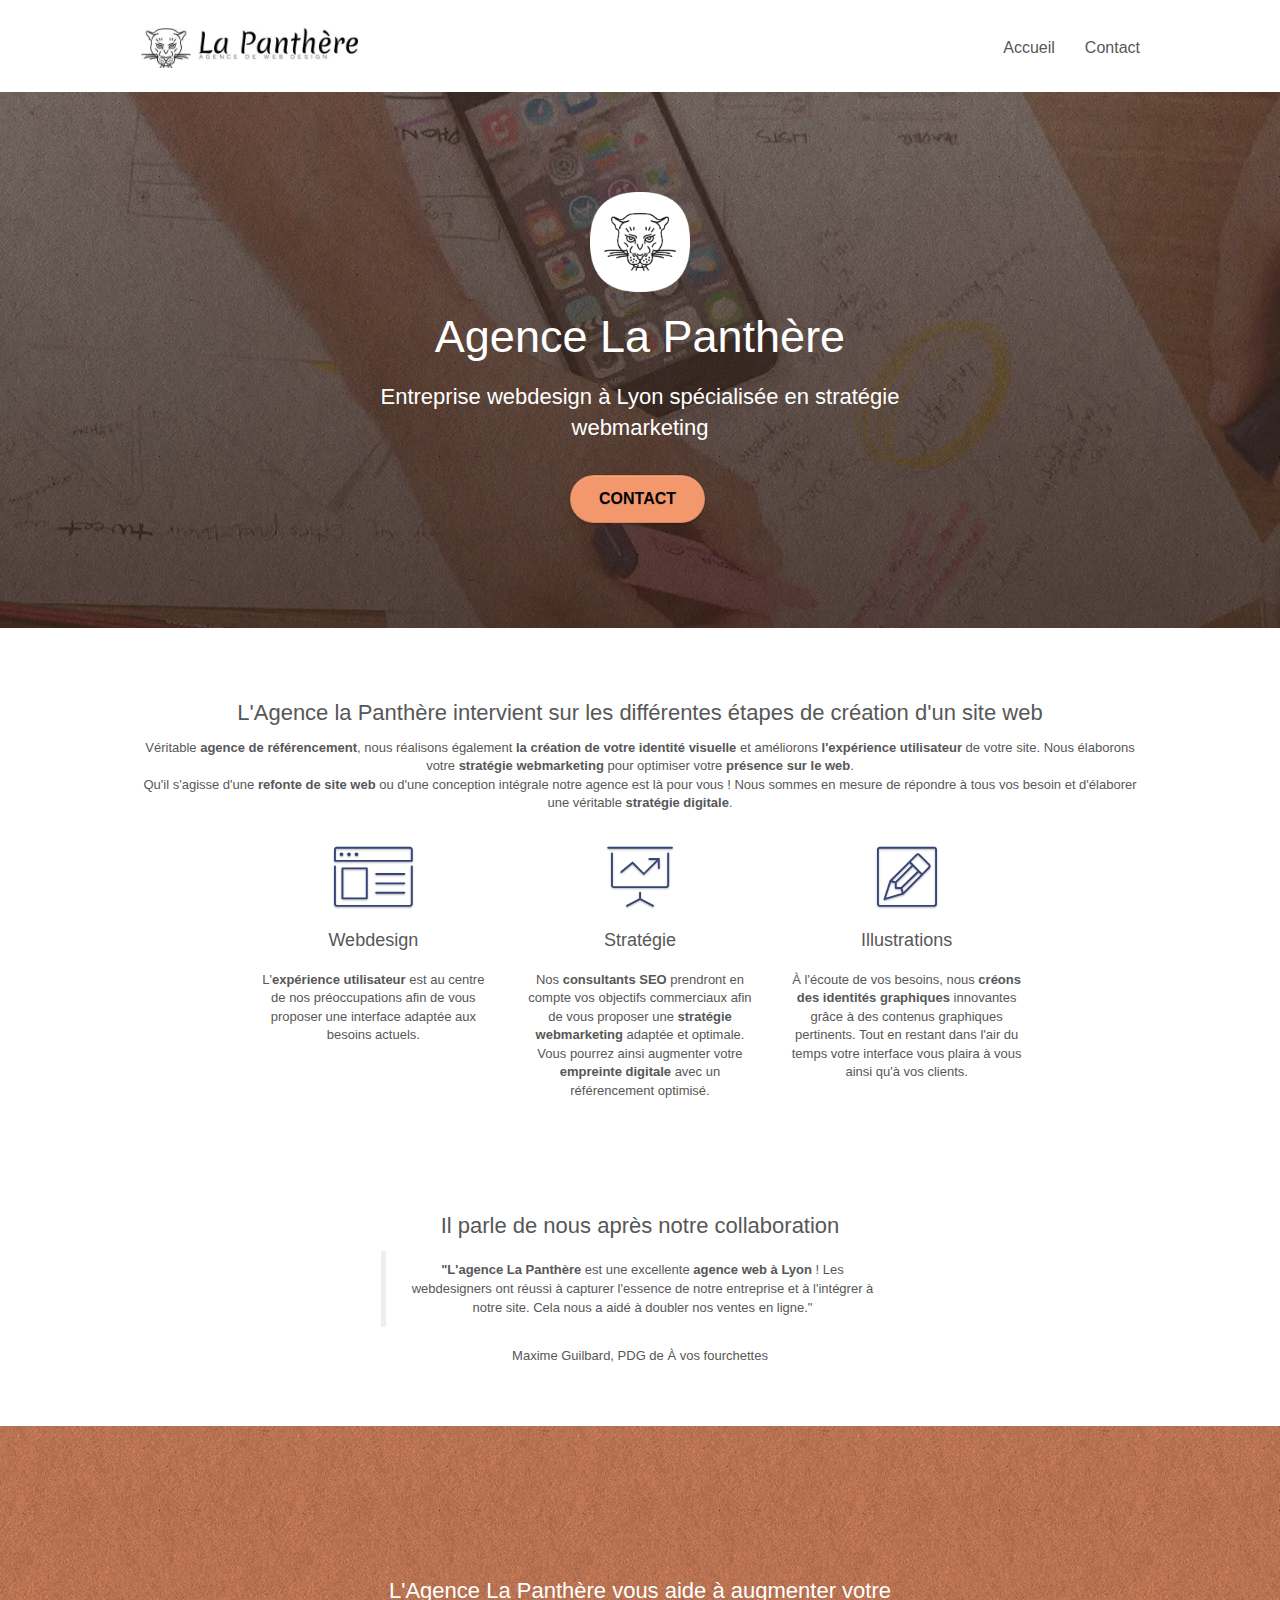
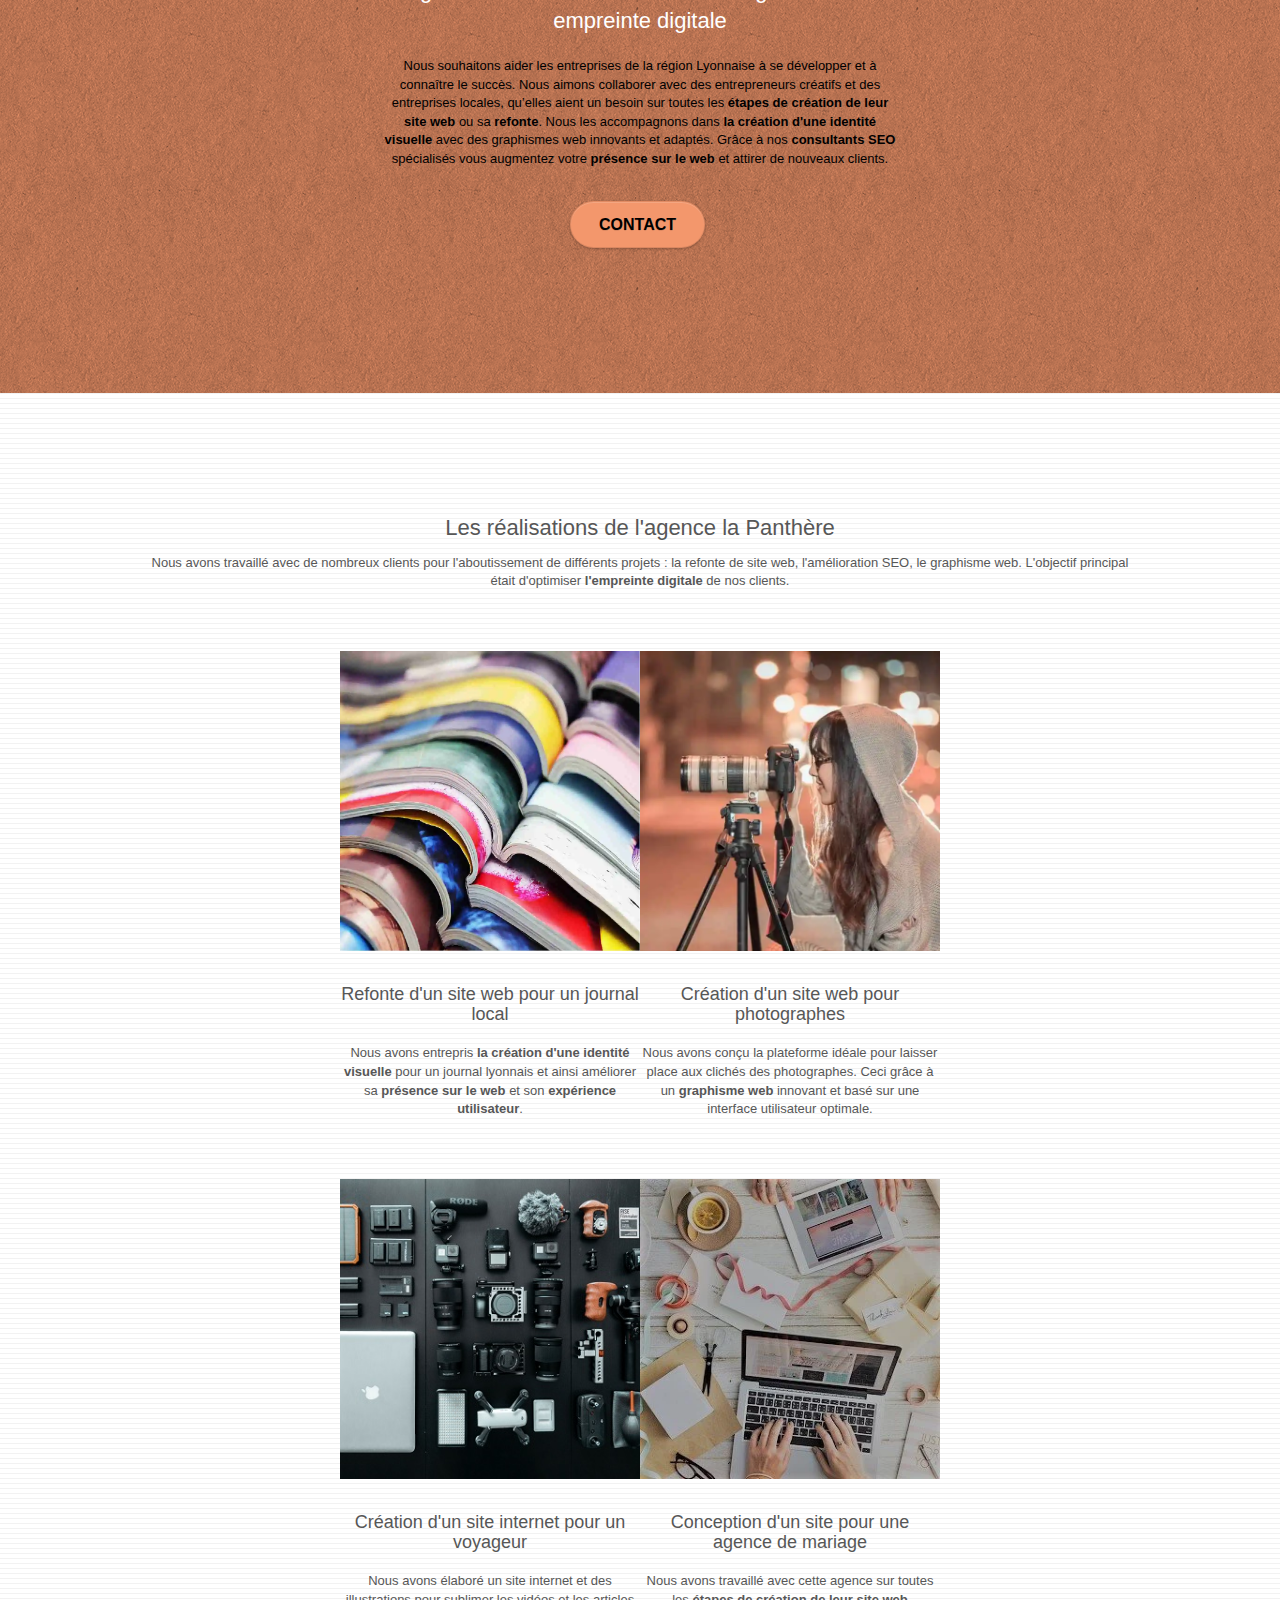
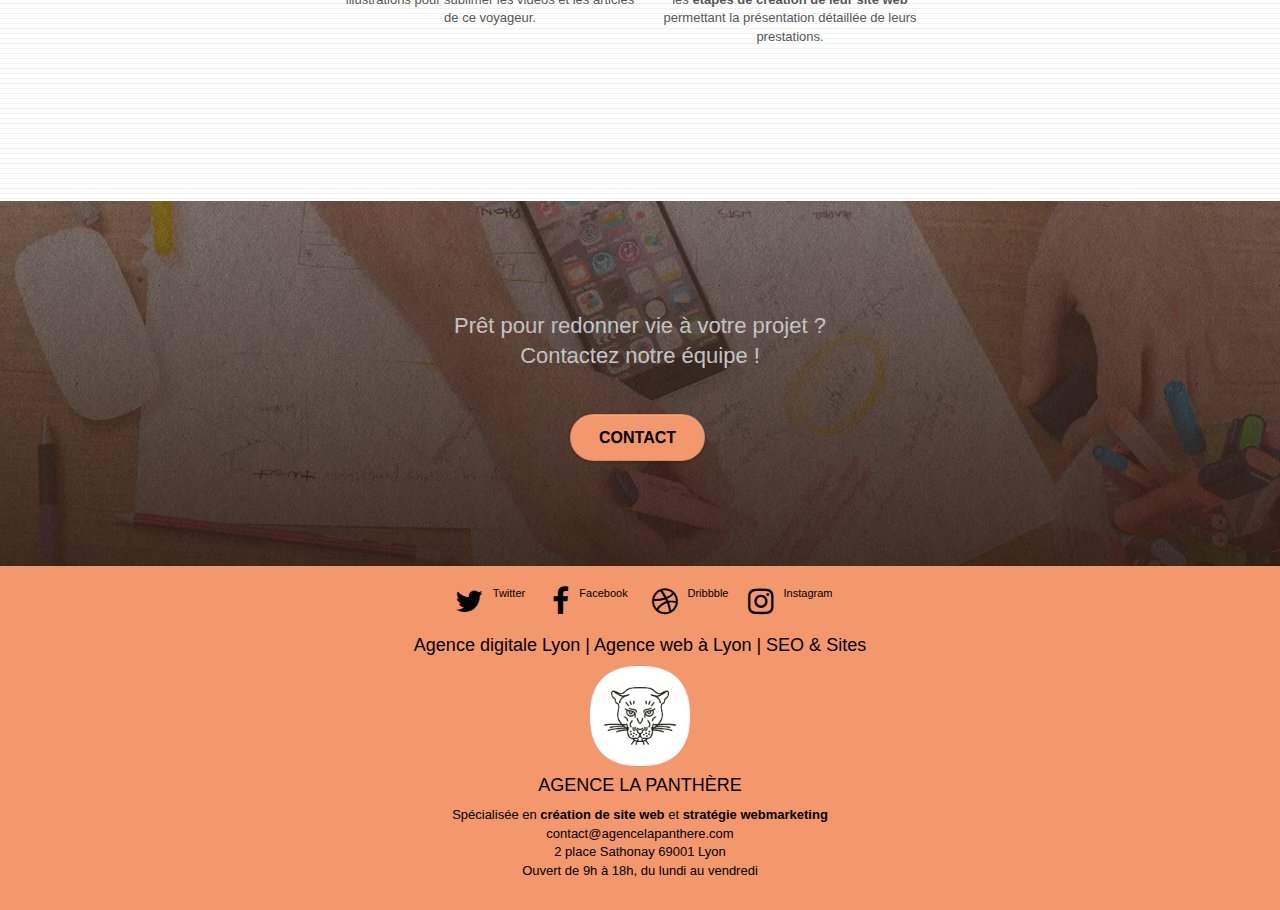
<file: index.html>
<!doctype html>
<html lang="fr">

<head>
	<meta charset="utf-8">

	<meta name="keywords"
		content="seo, google, site web, site internet, agence design paris, agence design, agence design,agence design,agence design,agence design,agence design,agence design,agence design,agence design">
	<meta name="description"
		content="L'Agence La Panthère, communication seo et création site internet responsive sur Lyon. Démarquez vous avec une communications digitale différente mais réussi.">
	<meta name="viewport" content="width=device-width, initial-scale=1.0, viewport-fit=cover">
	<meta name="robots" content="index, follow">
	<meta name="google-site-verification" content="VUkLzd41IiZkOR5EhUq3CzSvcUy9Qfk_W3QtLliYOaw" />
	<link rel="canonical" href="https://presly-km.github.io/LaPanthereSEO/index.html" />
	<link rel="shortcut icon" type="image/png" href="favicon.jpg">

	<link rel="stylesheet" type="text/css" href="./css/bootstrap.min.css">
	<link rel="stylesheet" type="text/css" href="style.min.css">
	<link rel="stylesheet" type="text/css" href="./css/font-awesome.min.css">
	<link rel="stylesheet" type="text/css" href="./css/et-line.min.css">

	<title>Agence web design à Lyon | agence La Panthère | Création, refonte de site & SEO ...</title>


	<!-- Analytics -->
	<!-- Google tag (gtag.js) -->
	<script async src="https://www.googletagmanager.com/gtag/js?id=G-3FPP6PVMLT"></script>
	<script>
		window.dataLayer = window.dataLayer || [];
		function gtag() { dataLayer.push(arguments); }
		gtag('js', new Date());
		gtag('config', 'G-3FPP6PVMLT');
	</script>
	<!-- Analytics END -->

</head>

<body>
	<!-- Principal conteneur -->
	<div class="page-container">

		<!-- bloc-0 -->
		<header class="bloc bgc-white l-bloc " id="bloc-0">
			<div class="container bloc-sm">
				<nav class="navbar row">
					<div class="navbar-header">
						<a class="navbar-brand" href="index.html">
							<img src="img/agence-la-panthere-monochrome.webp"
								alt="logo de l'agence La Panthère, meilleure entreprise de Web Design" height="40" />
						</a>
						<button id="nav-toggle" type="button" class="ui-navbar-toggle navbar-toggle"
							data-toggle="collapse" data-target=".navbar-1">
							<span class="sr-only">Toggle navigation</span><span class="icon-bar"></span><span
								class="icon-bar"></span><span class="icon-bar"></span>
						</button>
					</div>
					<div class="collapse navbar-collapse navbar-1 special-dropdown-nav">
						<ul class="nav justify-content-end">
							<li class="nav-item">
								<a class="nav-link" href="index.html">Accueil</a>
							</li>
							<li class="nav-item">
								<a class="nav-link" href="contact.html">Contact</a>
							</li>
						</ul>
					</div>
				</nav>
			</div>
		</header>
		<!-- bloc-0 END -->

		<!-- bloc-1-presentation -->
		<div class="bloc bgc-dark-slate-blue bg-banniere d-bloc bg-t-edge bloc-bg-texture texture-paper b-parallax"
			id="bloc-1-hero">
			<div class="container bloc-lg">
				<div class="row tight-width-whitespace">
					<div class="col-sm-12">
						<img src="img/logo.webp" class="center-block image-resize-mode logo"
							alt="logo de l'agence web de Lyon : Agence La Panthère" />
						<h1 class="text-center tc-white ">Agence La Panthère</h1>
						<h2 class="text-center tc-white">Entreprise webdesign à Lyon spécialisée en stratégie
							webmarketing</h2>
						<div class="text-center">
							<a href="contact.html"
								class="btn btn-lg btn-clean btn-rd cta-hero btn-atomic-tangerine">Contact</a>
						</div>
					</div>
				</div>
			</div>
		</div>
		<!-- bloc-1-presentation END -->

		<!-- bloc-2-services -->
		<div class="bloc bgc-white l-bloc" id="bloc-2-services">
			<div class="container bloc-md">
				<div class="row">
					<div class="col-sm-12 text-center">
						<h2>L'Agence la Panthère intervient sur les différentes étapes de création d'un site web</h2>
						<p>
							Véritable <strong>agence de référencement</strong>, nous réalisons également <strong>la
								création de votre identité visuelle</strong> et améliorons <strong>l'expérience
								utilisateur</strong> de votre site. Nous élaborons votre <strong>stratégie
								webmarketing</strong> pour optimiser votre <strong>présence sur le web</strong>.<br>
							Qu'il s'agisse d'une <strong>refonte de site web</strong> ou d'une conception intégrale
							notre agence est là pour vous ! Nous sommes en mesure de répondre à tous vos besoin et
							d'élaborer une véritable <strong>stratégie digitale</strong>.</p>
					</div>
				</div>
				<div class="row voffset-lg med-width-whitespace">
					<div class="col-sm-4">
						<div class="text-center">
							<span class="et-icon-browser sm-shadow icon-dark-slate-blue icons icon-lg"></span>
						</div>
						<h3 class="mg-md text-center">
							Webdesign
						</h3>
						<p class="text-center ">
							L'<strong>expérience utilisateur</strong> est au centre de nos préoccupations afin de vous
							proposer une interface adaptée aux besoins actuels.
						</p>
					</div>
					<div class="col-sm-4">
						<div class="text-center">
							<span class="et-icon-presentation sm-shadow icon-dark-slate-blue icons icon-lg"></span>
						</div>
						<h3 class="mg-md text-center">
							Stratégie
						</h3>
						<p class="text-center ">
							Nos <strong>consultants SEO</strong> prendront en compte vos objectifs commerciaux afin de
							vous proposer une <strong>stratégie webmarketing</strong> adaptée et optimale. Vous pourrez
							ainsi augmenter votre <strong>empreinte digitale</strong> avec un référencement
							optimisé.<br>
						</p>
					</div>
					<div class="col-sm-4">
						<div class="text-center">
							<span class="et-icon-edit sm-shadow icon-dark-slate-blue icons icon-lg"></span>
						</div>
						<h3 class="mg-md text-center">
							Illustrations
						</h3>
						<p class="text-center ">
							À l'écoute de vos besoins, nous <strong>créons des identités graphiques</strong> innovantes
							grâce à des contenus graphiques pertinents. Tout en restant dans l'air du temps votre
							interface vous plaira à vous ainsi qu'à vos clients.
						</p>
					</div>
				</div>
				<div class="row voffset-lg voffset text-center">
					<h2>Il parle de nous après notre collaboration</h2>
					<figure class="text-center">
						<blockquote class="blockquote">
							<p><strong>"L'agence La Panthère</strong> est une excellente <strong>agence web à
									Lyon</strong> ! Les webdesigners ont réussi à capturer l'essence de notre entreprise
								et à l'intégrer à notre site. Cela nous a aidé à doubler nos ventes en ligne."</p>
						</blockquote>
						<figcaption class="blockquote-footer">
							<p>Maxime Guilbard, PDG de À vos fourchettes</p>
						</figcaption>
					</figure>
				</div>
			</div>
		</div>
		<!-- bloc-2-services END -->

		<!-- bloc-3-what-i-do -->
		<div class="bloc tc-white bgc-atomic-tangerine bg-presentation d-bloc bloc-bg-texture texture-paper b-parallax"
			id="bloc-3-what-i-do">
			<div class="container bloc-lg">
				<div class="row tight-width-whitespace black-background">
					<div class="col-xs-12 col-sm-12">
						<h2 class="mg-md text-center tc-white whithout-space">
							L'Agence La Panthère vous aide à augmenter votre empreinte digitale<br>
						</h2>
						<p class="text-center white">
							Nous souhaitons aider les entreprises de la région Lyonnaise à se développer et à connaître
							le succès.
							Nous aimons collaborer avec des entrepreneurs créatifs et des entreprises locales, qu’elles
							aient un besoin sur toutes les <strong>étapes de création de leur site web</strong> ou sa
							<strong>refonte</strong>.
							Nous les accompagnons dans <strong>la création d'une identité visuelle</strong> avec des
							graphismes web innovants et adaptés.
							Grâce à nos <strong>consultants SEO</strong> spécialisés vous augmentez votre
							<strong>présence sur le web</strong> et attirer de nouveaux clients.<br>
						</p>
						<div class="text-center">
							<a href="contact.html"
								class="btn btn-lg btn-clean btn-rd cta-hero btn-atomic-tangerine">Contact</a>
						</div>
					</div>
				</div>
			</div>
		</div>
		<!-- bloc-3-what-i-do END -->

		<!-- bloc-4-portfolio -->
		<div class="bloc bgc-white bg-lines-h2-bg bg-repeat l-bloc" id="bloc-4-portfolio">
			<div class="container bloc-lg">
				<div class="row">
					<div class="col-sm-12 text-center">
						<h2>Les réalisations de l'agence la Panthère</h2>
						<p>Nous avons travaillé avec de nombreux clients pour l'aboutissement de différents projets : la
							refonte de site web, l'amélioration SEO, le graphisme web. L'objectif principal était
							d'optimiser <strong>l'empreinte digitale</strong> de nos clients.</p>
					</div>
				</div>
				<div class="row tight-width-whitespace portfolio-row">
					<div class="col-xs-12 col-sm-6">
						<a href="#" data-lightbox="img/leJournalLocal.webp" data-gallery-id="gallery-1"
							data-caption="Refonte d'un site web pour un journal local" data-frame="snapshot-lb">
							<img src="img/leJournalLocal.webp" alt="Refonte d'un site web pour un journal local"
								class="img-responsive portfolio-thumb" /></a>
						<h3 class="mg-md text-center">
							Refonte d'un site web pour un journal local
						</h3>
						<p class="text-center">
							Nous avons entrepris <strong>la création d'une identité visuelle</strong> pour un journal
							lyonnais et ainsi améliorer sa <strong>présence sur le web</strong> et son
							<strong>expérience utilisateur</strong>.
						</p>
					</div>
					<div class="col-xs-12 col-sm-6">
						<a href="#" data-lightbox="img/siteWebPhotographe.webp" data-gallery-id="gallery-1"
							data-caption="Création d'un site web pour photographes" data-frame="snapshot-lb">
							<img src="img/siteWebPhotographe.webp" alt="Création d'un site web pour photographes"
								class="img-responsive portfolio-thumb" />
						</a>
						<h3 class="mg-md text-center">
							Création d'un site web pour photographes
						</h3>
						<p class="text-center">
							Nous avons conçu la plateforme idéale pour laisser place aux clichés des photographes. Ceci
							grâce à un <strong>graphisme web</strong> innovant et basé sur une interface utilisateur
							optimale.
						</p>
					</div>
				</div>
				<div class="row tight-width-whitespace portfolio-row">
					<div class="col-xs-12 col-sm-6">
						<a href="#" data-lightbox="img/siteVoyageurs.webp" data-gallery-id="gallery-1"
							data-caption="Création d'un site internet pour un voyageur" data-frame="snapshot-lb">
							<img src="img/siteVoyageurs.webp" alt="Création d'un site internet pour un voyageur"
								class="img-responsive portfolio-thumb" />
						</a>
						<h3 class="mg-md text-center">
							Création d'un site internet pour un voyageur
						</h3>
						<p class="text-center">
							Nous avons élaboré un site internet et des illustrations pour sublimer les vidéos et les
							articles de ce voyageur.
						</p>
					</div>
					<div class="col-xs-12 col-sm-6">
						<a href="#" data-lightbox="img/agenceMariage.webp" data-gallery-id="gallery-1"
							data-caption="Conception d'un site pour une agence de mariage" data-frame="snapshot-lb">
							<img src="img/agenceMariage.webp" alt="Conception d'un site pour une agence de mariage"
								class="img-responsive portfolio-thumb" />
						</a>
						<h3 class="mg-md text-center">
							Conception d'un site pour une agence de mariage
						</h3>
						<p class="text-center">
							Nous avons travaillé avec cette agence sur toutes les <strong>étapes de création de leur
								site web</strong> permettant la présentation détaillée de leurs prestations.
						</p>
					</div>
				</div>
			</div>
		</div>
		<!-- bloc-4-portfolio END -->

		<!-- bloc-5-cta -->
		<div class="bloc bgc-dark-slate-blue bg-banniere d-bloc bloc-bg-texture texture-paper" id="bloc-5-cta">
			<div class="container bloc-lg">
				<div class="row">
					<h2 class="mg-md text-center tc-white">
						Prêt pour redonner vie à votre projet ?<br>Contactez notre équipe !
					</h2>
					<div class="col-sm-12 text-center">
						<a href="contact.html"
							class="btn btn-atomic-tangerine btn-clean btn-rd btn-lg cta-hero">Contact</a>
					</div>
				</div>
			</div>
		</div>
		<!-- bloc-5-cta END -->

		<!-- Footer - bloc-8 -->
		<footer class="bloc bgc-atomic-tangerine d-bloc" id="bloc-8">
			<div class="container bloc-sm">
				<div class="row">
					<div class="col-sm-12">
						<div class="row row-no-gutters social">
							<div class="col-xs-4 col-sm-4 text-center">
								<a class="social" href="https://twitter.com/"
									onclick="window.open(this.href);return false"><span
										class="fa fa-twitter icon-md"></span><span
										class="hidden-text-link">Twitter</span></a>
							</div>
							<div class="col-xs-4 col-sm-4 text-center">
								<a class="social" href="https://www.facebook.com/"
									onclick="window.open(this.href);return false"><span
										class="fa fa-facebook icon-md"></span><span
										class="hidden-text-link">Facebook</span></a>
							</div>
							<div class="col-xs-4 col-sm-4 text-center">
								<a class="social" href="https://www.dribbble.com/"
									onclick="window.open(this.href);return false"><span
										class="fa fa-dribbble icon-md"></span><span
										class="hidden-text-link">Dribbble</span></a>
							</div>
							<div class="col-xs-4 col-sm-4 text-center">
								<a class="social" href="https://www.instagram.com/"
									onclick="window.open(this.href);return false"><span
										class="fa fa-instagram icon-md"></span><span
										class="hidden-text-link">Instagram</span></a>
							</div>

						</div>
						<div class="row row-no-gutters">
							<div class="row">
								<div class="col-sm-12 text-center">
									<h3 class="white">Agence digitale Lyon | Agence web à Lyon | SEO & Sites</h3>
									<img src="img/logo.webp" class="center-block image-resize-mode logo"
										alt="logo de l'agence web de Lyon : L'Agence La Panthère" />
									<h4 class="white">Agence La Panthère</h4>
									<p class="white">
										Spécialisée en <strong>création de site web</strong> et <strong>stratégie
											webmarketing</strong><br>
										contact@agencelapanthere.com<br>
										2 place Sathonay 69001 Lyon<br>
										Ouvert de 9h à 18h, du lundi au vendredi<br>
									</p>
								</div>
							</div>
						</div>
					</div>
				</div>
			</div>
		</footer>
		<!-- Footer - bloc-8 END -->

	</div>
	<!-- Principal conteneur END -->

	<script defer src="./js/jquery-2.1.0.min.js"></script>
	<script defer src="./js/bootstrap.min.js"></script>
	<script defer src="./js/blocs.min.js"></script>
	<script defer src="./js/jquery.touchSwipe.min.js"></script>
	<script defer src="./js/gmaps.min.js"></script>

</body>

</html>
</file>
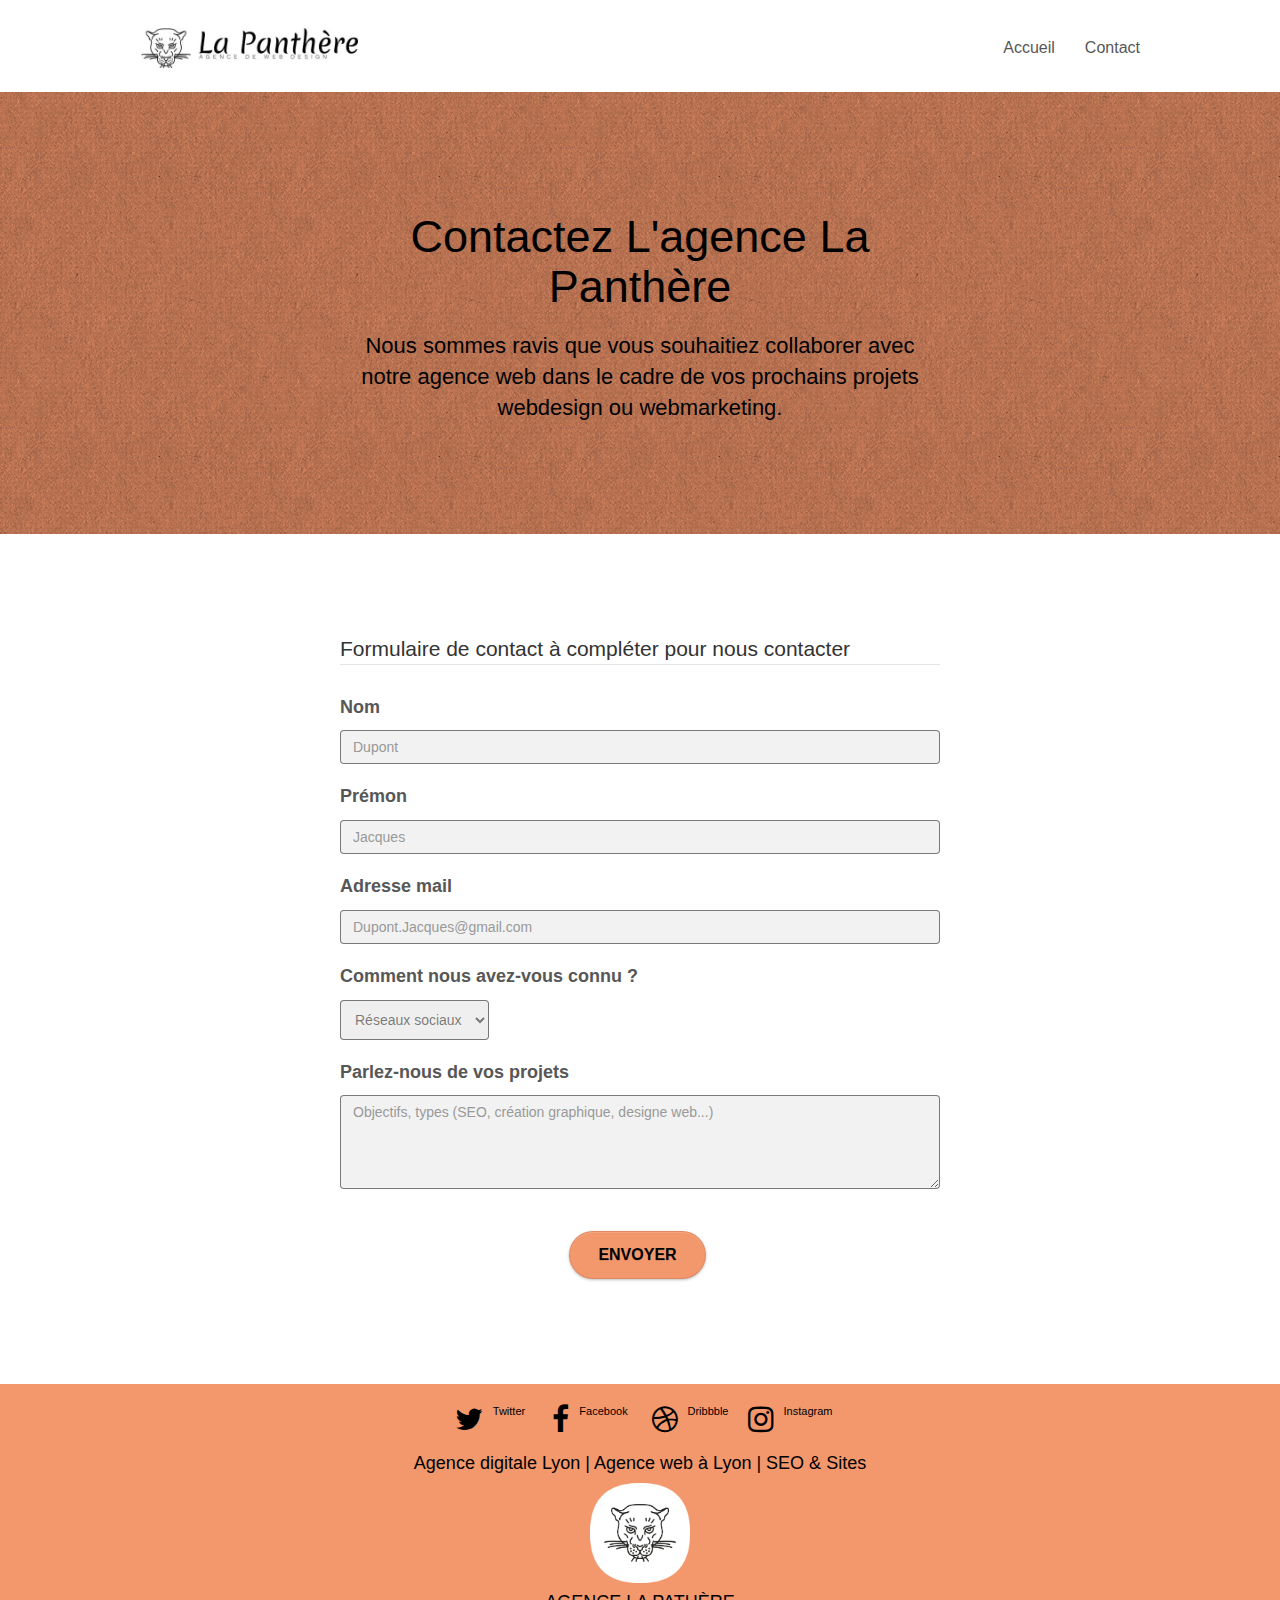
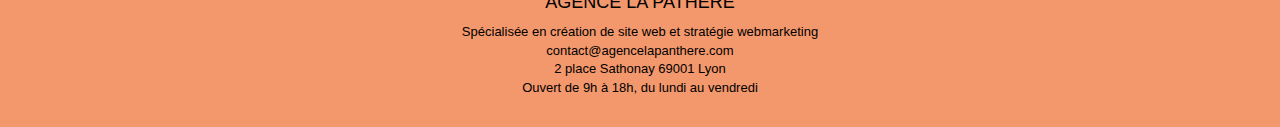
<file: contact.html>
<!doctype html>
<html lang="fr">

<head>
	<meta charset="utf-8">
	<meta name="keywords"
		content="agence web à Lyon, agence webdesign Lyon, étapes de création d'un site web, refonte de site web, empreinte digitale, expérience utilisateur, stratégie digitale, consultants SEO, agence de référencement, stratégie webmarketing, création d'identité graphique, graphisme web">
	<meta name="description"
		content="Agence web à Lyon. La chouette agence accompagne ses clients dans les étapes de création d'un site web ou dans des projets de refonte de site. Cette entreprise en webdesign accompagne aussi ses clients dans l'élaboration de la stratégie digitale, le référencement naturel, la création d'identité graphique... A l'écoute des objectifs du client, la chouette agence élabore une véritable stratégie digitale permettant d'augmenter à la fois l'empreinte digitale mais aussi l'expérience utilisateur.">
	<meta name="robots" content="index, follow">
	<meta name="viewport" content="width=device-width, initial-scale=1.0, viewport-fit=cover">
	<link rel="shortcut icon" type="image/png" href="favicon.jpg">

	<link rel="stylesheet" type="text/css" href="./css/bootstrap.min.css">
	<link rel="stylesheet" type="text/css" href="style.min.css">
	<link rel="stylesheet" type="text/css" href="./css/font-awesome.min.css">
	<link rel="stylesheet" type="text/css" href="./css/et-line.min.css">


	<title>Contact</title>


	<!-- Analytics -->
	<!-- Global site tag (gtag.js) - Google Analytics -->
	<script async src="https://www.googletagmanager.com/gtag/js?id=G-3FPP6PVMLT"></script>
	<script>
		window.dataLayer = window.dataLayer || [];
		function gtag() { dataLayer.push(arguments); }
		gtag('js', new Date());

		gtag('config', 'G-3FPP6PVMLT');
	</script>
	<!-- Analytics END -->

</head>

<body>
	<!-- Principal conteneur -->
	<div class="page-container">

		<!-- bloc-0 -->
		<header class="bloc bgc-white l-bloc " id="bloc-0">
			<div class="container bloc-sm">
				<nav class="navbar row">
					<div class="navbar-header">
						<a class="navbar-brand" href="index.html">
							<img src="img/agence-la-panthere-monochrome.webp"
								alt="logo de l'agence La Panthère, meilleure entreprise de Web Design" height="40" />
						</a>
						<button id="nav-toggle" type="button" class="ui-navbar-toggle navbar-toggle"
							data-toggle="collapse" data-target=".navbar-1">
							<span class="sr-only">Toggle navigation</span><span class="icon-bar"></span>
							<span class="icon-bar"></span><span class="icon-bar"></span>
						</button>
					</div>
					<div class="collapse navbar-collapse navbar-1 special-dropdown-nav">
						<ul class="nav justify-content-end">
							<li class="nav-item">
								<a class="nav-link" href="index.html">Accueil</a>
							</li>
							<li class="nav-item">
								<a class="nav-link" href="contact.html">Contact</a>
							</li>
						</ul>
					</div>
				</nav>
			</div>
		</header>
		<!-- bloc-0 END -->

		<!-- bloc-6 -->
		<div class="bloc bg-dots-bg bg-repeat bgc-atomic-tangerine d-bloc bloc-bg-texture texture-paper" id="bloc-6">
			<div class="container bloc-lg">
				<div class="row tight-width-whitespace">
					<div class="col-sm-12">
						<h1 class="text-center tc-white2 ">Contactez L'agence La Panthère</h1>
						<h2 class="text-center tc-white2 ">Nous sommes ravis que vous souhaitiez collaborer avec notre
							agence web dans le cadre de vos prochains projets webdesign ou webmarketing.</h2>
					</div>
				</div>
			</div>
		</div>
		<!-- bloc-6 END -->

		<!-- bloc-7 -->
		<div class="bloc bgc-white l-bloc" id="bloc-7">
			<div class="container bloc-lg">
				<div class="row tight-width-whitespace">
					<form>
						<fieldset>
							<legend>Formulaire de contact à compléter pour nous contacter</legend>
							<div class="mg-md">
								<label for="NomInput" class="form-label">Nom</label>
								<input type="text" id="NomInput" class="form-control" required placeholder="Dupont">
							</div>
							<div class="mg-md">
								<label for="PrenomInput" class="form-label">Prémon</label>
								<input type="text" id="PrenomInput" class="form-control" required placeholder="Jacques">
							</div>
							<div class="mg-md">
								<label for="MailInput" class="form-select">Adresse mail</label>
								<input type="text" id="MailInput" class="form-control" required
									placeholder="Dupont.Jacques@gmail.com">
							</div>
							<div class="mg-md">
								<label class="form-label" for="Select">Comment nous avez-vous connu ?</label><br>
								<select id="Select" class="form-label">
									<option value="ReseauxSociaux">Réseaux sociaux</option>
									<option value="Internet">Internet</option>
									<option value="Conseils">Conseils</option>
								</select>
							</div>
							<div class="mg-md">
								<label for="TextArea" class="form-label">Parlez-nous de vos projets</label>
								<textarea id="TextArea" class="form-control" rows="4" cols="50"
									placeholder="Objectifs, types (SEO, création graphique, designe web...)"></textarea>
							</div>
							<div class="text-center">
								<button type="submit" class="btn btn-lg btn-clean btn-rd cta-hero btn-atomic-tangerine"
									id="cta-hero">Envoyer</button>
							</div>
						</fieldset>
					</form>
				</div>
			</div>
		</div>
		<!-- bloc-7 END -->

		<!-- ScrollToTop Button -->
		<a class="bloc-button btn btn-d scrollToTop" onclick="scrollToTarget('1')"><span
				class="fa fa-chevron-up"></span></a>
		<!-- ScrollToTop Button END-->


		<!-- Footer - bloc-8 -->
		<footer class="bloc bgc-atomic-tangerine d-bloc" id="bloc-8">
			<div class="container bloc-sm">
				<div class="row">
					<div class="col-sm-12">
						<div class="row row-no-gutters social">
							<div class="col-xs-4 col-sm-4 text-center">
								<a class="social" href="https://twitter.com/" onclick="window.open(this.href);return false"><span
										class="fa fa-twitter icon-md"></span><span
										class="hidden-text-link">Twitter</span></a>
							</div>
							<div class="col-xs-4 col-sm-4 text-center">
								<a class="social" href="https://www.facebook.com/" onclick="window.open(this.href);return false"><span
										class="fa fa-facebook icon-md"></span><span
										class="hidden-text-link">Facebook</span></a>
							</div>
							<div class="col-xs-4 col-sm-4 text-center">
								<a class="social" href="https://www.dribbble.com/" onclick="window.open(this.href);return false"><span class="fa fa-dribbble icon-md"></span><span class="hidden-text-link">Dribbble</span></a>
							</div>
							<div class="col-xs-4 col-sm-4 text-center">
								<a class="social" href="https://www.instagram.com/" onclick="window.open(this.href);return false"><span
										class="fa fa-instagram icon-md"></span><span
										class="hidden-text-link">Instagram</span></a>
							</div>
						</div>
						<div class="row row-no-gutters">
							<div class="row">
								<div class="col-sm-12 text-center">
									<h3 class="white">Agence digitale Lyon | Agence web à Lyon | SEO & Sites</h3>
									<img src="img/logo.webp" class="center-block image-resize-mode logo"
										alt="logo de l'agence web de Lyon : Agence La Panthère" />
									<h4 class="white">Agence La Pathère </h4>
									<p class="white">
										Spécialisée en création de site web et stratégie webmarketing<br>
										contact@agencelapanthere.com<br>
										2 place Sathonay 69001 Lyon<br>
										Ouvert de 9h à 18h, du lundi au vendredi<br>
									</p>
								</div>
							</div>
						</div>
					</div>
				</div>
			</div>
		</footer>
		<!-- Footer - bloc-8 END -->

	</div>
	<!-- Principal conteneur END -->

	<script defer src="./js/jquery-2.1.0.min.js"></script>
	<script defer src="./js/bootstrap.min.js"></script>
	<script defer src="./js/blocs.min.js"></script>
	<script defer src="./js/jqBootstrapValidation.min.js"></script>
	<script defer src="./js/formHandler.min.js"></script>

</body>
</html>
</file>
<file: style.min.css>
body{margin:0;padding:0;background:#fff;overflow-x:hidden;-webkit-font-smoothing:antialiased;-moz-osx-font-smoothing:grayscale}.h1{font-family:"Open Sans";color:#333!important}h2{font-size:22px;line-height:1.4em}h3{font-size:18px;color:#333!important}h4{color:#333!important;text-transform: uppercase;}em,p{font-size:13px}em{font-weight:700}blockquote{display:flex;}input:hover,select:hover,textarea:hover{cursor:pointer}.center-block.image-resize-mode.logo{width:100px}a,button{transition:all .3s ease-in-out;outline:0!important}a:hover{text-decoration:none;cursor:pointer}#page-loading-blocs-notifaction{position:fixed;top:0;bottom:0;width:100%;z-index:100000;background:#fff url(img/pageload-spinner.gif) no-repeat center center}.bloc{width:100%;clear:both;background:50% 50% no-repeat;padding:0 50px;-webkit-background-size:cover;-moz-background-size:cover;-o-background-size:cover;background-size:cover;position:relative}.bloc .container{padding-left:0;padding-right:0}.bloc-lg{padding:100px 50px}.bloc-md{padding:50px}.bloc-sm{padding:20px 50px}.bg-b-edge,.bg-bl-edge,.bg-br-edge,.bg-center,.bg-l-edge,.bg-r-edge,.bg-repeat,.bg-t-edge,.bg-tl-edge,.bg-tr-edge{-webkit-background-size:auto!important;-moz-background-size:auto!important;-o-background-size:auto!important;background-size:auto!important}.bg-repeat{background:repeat}.bg-t-edge{background:top no-repeat}.bloc-bg-texture::before{content:"";background-size:2px 2px;position:absolute;top:0;bottom:0;left:0;right:0}.fa.fa-bars{font-size:25px;margin-top:-5px;color:#7f7f7f}.texture-paper::before{background:url(img/texture-paper.webp);background-size:280px 280px}.dark::before{background-color:rgba(0,0,0,.5)}.b-parallax{background-attachment:fixed}.d-bloc{color:rgba(255,255,255,.7)}.d-bloc button:hover{color:rgba(255,255,255,.9)}.d-bloc .icon-round,.d-bloc .icon-rounded,.d-bloc .icon-semi-rounded-a,.d-bloc .icon-semi-rounded-b,.d-bloc .icon-square{border-color:rgba(255,255,255,.9)}.d-bloc .divider-h span{border-color:rgba(255,255,255,.2)}.d-bloc .a-btn,.d-bloc .navbar a,.d-bloc .navbar-brand,.d-bloc a .icon-lg,.d-bloc a .icon-md,.d-bloc a .icon-sm,.d-bloc a .icon-xl,.d-bloc h1 a,.d-bloc h2 a,.d-bloc h3 a,.d-bloc h4 a,.d-bloc h5 a,.d-bloc h6 a,.d-bloc p a{color:rgba(255,255,255,.6)}.d-bloc .a-btn:hover,.d-bloc .navbar a:hover,.d-bloc .navbar-brand:hover,.d-bloc a:hover .icon-lg,.d-bloc a:hover .icon-md,.d-bloc a:hover .icon-sm,.d-bloc a:hover .icon-xl,.d-bloc h1 a:hover,.d-bloc h2 a:hover,.d-bloc h3 a:hover,.d-bloc h4 a:hover,.d-bloc h5 a:hover,.d-bloc h6 a:hover,.d-bloc p a:hover{color:rgba(255,255,255,1)}.d-bloc .navbar-toggle .icon-bar{background:rgba(255,255,255,1)}.d-bloc .btn-wire,.d-bloc .btn-wire:hover{color:rgba(255,255,255,1);border-color:rgba(255,255,255,1)}.d-bloc .panel{color:rgba(0,0,0,.5)}.d-bloc .panel button:hover{color:rgba(0,0,0,.7)}.d-bloc .panel icon{border-color:rgba(0,0,0,.7)}.d-bloc .panel .divider-h span{border-color:rgba(0,0,0,.1)}.d-bloc .panel .a-btn{color:rgba(0,0,0,.6)}.d-bloc .panel .a-btn:hover{color:rgba(0,0,0,1)}.d-bloc .panel .btn-wire,.d-bloc .panel .btn-wire:hover{color:rgba(0,0,0,.7);border-color:rgba(0,0,0,.3)}.d-bloc .panel,.l-bloc{color:rgba(0,0,0,.5)}.d-bloc .panel button:hover,.l-bloc button:hover{color:rgba(0,0,0,.7)}.l-bloc .icon-round,.l-bloc .icon-rounded,.l-bloc .icon-semi-rounded-a,.l-bloc .icon-semi-rounded-b,.l-bloc .icon-square{border-color:rgba(0,0,0,.7)}.d-bloc .panel .divider-h span,.l-bloc .divider-h span{border-color:rgba(0,0,0,.1)}.d-bloc .panel .a-btn,.l-bloc .a-btn,.l-bloc .navbar a,.l-bloc .navbar-brand,.l-bloc a .icon-lg,.l-bloc a .icon-md,.l-bloc a .icon-sm,.l-bloc a .icon-xl,.l-bloc h1 a,.l-bloc h2 a,.l-bloc h3 a,.l-bloc h4 a,.l-bloc h5 a,.l-bloc h6 a,.l-bloc p a{color:rgba(0,0,0,.6)}.d-bloc .panel .a-btn:hover,.l-bloc .a-btn:hover,.l-bloc .navbar a:hover,.l-bloc .navbar-brand:hover,.l-bloc a:hover .icon-lg,.l-bloc a:hover .icon-md,.l-bloc a:hover .icon-sm,.l-bloc a:hover .icon-xl,.l-bloc h1 a:hover,.l-bloc h2 a:hover,.l-bloc h3 a:hover,.l-bloc h4 a:hover,.l-bloc h5 a:hover,.l-bloc h6 a:hover,.l-bloc p a:hover{color:rgba(0,0,0,1)}.l-bloc .navbar-toggle .icon-bar{color:rgba(0,0,0,.6)}.d-bloc .panel .btn-wire,.d-bloc .panel .btn-wire:hover,.l-bloc .btn-wire,.l-bloc .btn-wire:hover{color:rgba(0,0,0,.7);border-color:rgba(0,0,0,.3)}.voffset{margin-top:30px}.voffset-lg{margin-top:80px}.row-no-gutters{margin-right:0;margin-left:0}.row.row-no-gutters>[class*=" col-"],.row.row-no-gutters>[class^=col-]{padding-right:0;padding-left:0}.navbar{margin-bottom:0;z-index:1}.navbar-brand{height:auto;padding:3px 15px;font-size:25px;font-weight:400;font-weight:600;line-height:44px}.navbar-brand img{max-height:200px;margin:0 5px 0 0;display:inline}.navbar-brand img[src$=svg]{min-width:100px}.nav-center .navbar-brand img{margin:0}.navbar .nav{padding-top:2px;margin-right:-16px;float:right;z-index:1}.nav>li{float:left;margin-top:4px;font-size:16px}.navbar-nav .open .dropdown-menu>li>a{text-align:inherit}.nav>li a:focus,.nav>li a:hover{background:0 0}.navbar-toggle:hover{background:0 0!important}.navbar-toggle .icon-bar{background-color:rgba(0,0,0,.5);width:26px}.nav-invert .navbar .nav{float:left}.nav-invert .navbar-brand,.nav-invert .navbar-header{float:right;position:relative;z-index:2}@media (min-width:768px){.site-navigation{position:absolute;top:50%;right:20px;transform:translate(0,-50%);-webkit-transform:translateY(-50%)}.nav>li .dropdown-menu a,.nav>li .dropdown-menu a:hover{color:#484848}.nav-invert .site-navigation{left:0;right:0}.nav-center{text-align:center}.nav-center .navbar-header{width:100%}.nav-center .nav>li,.nav-center .navbar-brand,.nav-center .navbar-header{float:none;display:inline-block}.nav-center .site-navigation{position:relative;width:100%;right:0;margin-right:0;margin-top:20px}.nav-center.mini-nav .navbar-toggle{float:none;margin:10px auto 0}}.nav>li>.dropdown a{background:0 0!important;display:block;padding:14px 15px}nav .caret{margin:0 5px}.dropdown-menu .dropdown-menu{top:-8px;left:100%}.dropdown-menu .dropmenu-flow-right{top:100%;left:0;margin-left:-1px;border-top-left-radius:0;border-top-right-radius:0}.dropdown-menu .dropdown span{border:4px solid #000;border-top-color:transparent;border-right-color:transparent;border-bottom-color:transparent;margin:6px -5px 0 0!important;float:right}.mg-md{margin-top:10px;margin-bottom:20px}.mg-lg{margin-top:10px;margin-bottom:40px}.btn{margin:0 5px 5px 0}.btn.pull-right{margin:0 0 5px 5px}.btn-d,.btn-d:focus,.btn-d:hover{color:#fff;background:rgba(0,0,0,.3)}button{outline:0!important}.btn-rd{border-radius:40px}.btn-clean{border:1px solid rgba(0,0,0,.08);border-bottom-color:rgba(0,0,0,.1);text-shadow:0 1px 0 rgba(0,0,1,.1);box-shadow:0 1px 3px rgba(0,0,1,.25),inset 0 1px 0 0 rgba(255,255,255,.15)}.icon-md{font-size:30px!important}.icon-lg{font-size:60px!important}.sm-shadow{text-shadow:0 1px 2px rgba(0,0,0,.3)}.panel-sq,.panel-sq .panel-footer,.panel-sq .panel-heading{border-radius:0}.panel-rd{border-radius:30px}.panel-rd .panel-heading{border-radius:29px 29px 0 0}.panel-rd .panel-footer{border-radius:0 0 29px 29px}.form-control{border-color:rgba(0,0,0,.5);box-shadow:none;background-color:rgba(0,0,0,.05)}select{padding:10px;border-radius:4px;border:1px solid}.scrollToTop{width:40px;height:40px;position:fixed;bottom:20px;right:20px;opacity:0;z-index:500;transition:all .3s ease-in-out}.scrollToTop span{margin-top:6px}.showScrollTop{font-size:14px;opacity:1}a[data-lightbox]{position:relative;display:block;text-align:center}ul>li>a.nav-link:hover{background-color:#f3976c;color:#fff!important;border-radius:40px}a[data-lightbox]:hover::before{content:"+";font-family:HelveticaNeue-Light,"Helvetica Neue Light","Helvetica Neue",Helvetica,Arial;font-size:32px;width:50px;height:auto;margin-left:-25px;border-radius:50%;background:rgba(0,0,0,.6);color:#fff;font-weight:100;z-index:1;position:absolute;top:50%;transform:translateY(-50%);-webkit-transform:translateY(-50%)}a[data-lightbox]:hover img{opacity:.6;-webkit-animation-fill-mode:none;animation-fill-mode:none}#lightbox-modal{display:flex;align-items:center}#lightbox-modal .modal-dialog{width:90%;max-width:900px;margin:0 auto 0}#lightbox-modal .modal-dialog img{max-height:90vh;margin:0 auto}.lightbox-caption{padding:20px;color:#fff;background:rgba(0,0,0,.5);position:absolute;left:15px;right:15px;bottom:5px}.close-lightbox{color:#fff;font-size:30px;position:absolute;top:20px;right:20px;z-index:20;background:rgba(0,0,0,.5);border:none;line-height:30px;padding:0 9px 5px;opacity:.3}.close-lightbox:hover,.next-lightbox:hover,.prev-lightbox:hover{opacity:1;color:#fff}.next-lightbox,.prev-lightbox{font-size:20px;color:rgba(255,255,255,.9);background:rgba(0,0,0,.5);transition:all .2s ease-in-out;position:absolute;top:45%;z-index:1;opacity:.4}.next-lightbox{padding:6px 8px 1px 13px;right:25px}.prev-lightbox{padding:6px 13px 1px 10px;left:25px}.snapshot-lb .modal-body{padding-bottom:45px}.snapshot-lb .lightbox-caption{padding:0;color:rgba(0,0,0,.5);background:0 0}.btn,a,h1,h2,h3,h4,h5,h6,label,p{font-family:helvetica;font-weight:400;color:#575757!important;}label{font-size:18px;margin-bottom:10px;font-weight:700}.container{max-width:1000px}.col-xs-12{padding-left:0;padding-right:0;align-items:center;display:flex;flex-direction:column}.lightbox-caption{text-align:center}.whithout-space{padding-left:0!important;padding-right:0!important}.hero-bloc-text{font-size:38px}.hero-bloc-text-sub{font-size:36px}.statement-bloc-text{line-height:26px;font-style:italic;font-size:20px;text-align:center;font-weight:lighter;max-width:520px;margin:auto auto auto auto}.tight-width-whitespace{max-width:600px;margin:auto auto auto auto}.icons{margin-bottom:14px;margin-top:24px}.social{max-width:400px;margin:auto auto auto auto;display: flex;justify-content: center}.hidden-text-link{margin-left: 1rem;color:#000;font-size: 11px;}.cta-hero{margin-top:22px;color:#fff!important;text-transform:uppercase;padding:12px 28px 12px 28px;font-size:16px;font-weight:700}.med-width-whitespace{max-width:800px;margin:auto auto auto auto;box-shadow:0 0 0 #000}.white{color:#000!important}.portfolio-thumb{margin-bottom:24px}.portfolio-row{margin-bottom:44px;margin-top:50px}.avatar{box-shadow:0 4px 9px rgba(0,0,0,.3)}.black-background{padding:40px 40px 40px 40px}.bold-link{font-weight:900;text-decoration:underline!important}.bgc-white{background-color:#fff}.bgc-dark-slate-blue{background-color:#364577}.bgc-atomic-tangerine{background-color:#f3976c}.tc-white{color:#fff!important}.tc-white2{color:#000!important}.btn-atomic-tangerine{background:#f3976c;color:#000!important}.btn-atomic-tangerine:hover{background:#c27956!important;color:#fff!important}.ltc-white{color:#fff!important}.ltc-white:hover{color:#ccc!important}.ltc-atomic-tangerine{color:#f3976c!important}.ltc-atomic-tangerine:hover{color:#c27956!important}.icon-dark-slate-blue{color:#364577!important;border-color:#364577!important}.bg-dots-bg{background-image:url(img/dots-bg.png)}.bg-lines-h2-bg{background-image:url(img/lines-h2-bg.png)}.bg-banniere{background-image:linear-gradient(rgba(194,121,86,.2),rgb(70,43,30,.8)),url(img/agence-la-panthere.webp)}.bg-presentation{background-image:linear-gradient(rgba(194,121,86,.2),rgb(70,43,30,.9)),url(img/image-de-presentation.webp)}@media (max-width:1024px){.bloc{padding-left:20px;padding-right:20px}.bloc-tile-2.full-width-bloc .container,.bloc-tile-3.full-width-bloc .container,.bloc-tile-4.full-width-bloc .container,.bloc.full-width-bloc{padding-left:0;padding-right:0}}@media (max-width:992px) and (min-width:768px){.navbar .nav{max-width:80%}.nav-center.navbar .nav{max-width:100%}}@media only screen and (min-width:768px) and (max-width:1024px) and (orientation:landscape){.b-parallax{background-attachment:scroll}}@media only screen and (min-width:1024px) and (max-width:1366px) and (-webkit-min-device-pixel-ratio:1.5){.b-parallax{background-attachment:scroll}}@media (max-width:991px){.container{width:100%}.b-parallax{background-attachment:scroll}#hero-bloc,.page-container{overflow-x:hidden;position:relative}.bloc-group,.bloc-group .bloc{display:block;width:100%}.bloc-fill-screen .fill-bloc-bottom-edge,.bloc-fill-screen .fill-bloc-top-edge{padding:0 20px;}}@media (max-width:767px){.page-container{overflow-x:hidden;position:relative}#disqus_thread,h1,h2,h3,h4,h5,h6,p{padding-left:10px!important;padding-right:10px!important;margin:20px}.b-parallax{background-attachment:scroll}.navbar .nav{padding-top:0;border-top:1px solid rgba(0,0,0,.2);float:none!important}.navbar.row{margin-left:0;margin-right:0}.site-navigation{position:inherit;transform:none;-webkit-transform:none;-ms-transform:none}.nav>li{margin-top:0;border-bottom:1px solid rgba(0,0,0,.1);background:rgba(0,0,0,.05);text-align:left;padding-left:15px;width:100%}.nav>li:hover{background:rgba(0,0,0,.08)}.dropdown .dropdown a .caret{float:none;margin:5px 0 0 10px!important;border:4px solid #000;border-bottom-color:transparent;border-right-color:transparent;border-left-color:transparent}#hero-bloc .navbar .nav{background:rgba(0,0,0,.8)}#hero-bloc .navbar .nav a{color:rgba(255,255,255,.6)}.hero{padding:50px 0}.hero-nav{left:-1px;right:-1px}.navbar-collapse{padding:0;overflow-x:hidden;-webkit-box-shadow:none;box-shadow:none}.navbar-brand img{max-height:40px;width:auto}.nav-invert .navbar-header{float:none;width:100%}.nav-invert .navbar-toggle{float:left;margin-left:10px}.bloc{padding-left:0;padding-right:0}.bloc-lg,.bloc-xl,.bloc-xxl{padding:40px 0}.bloc-md,.bloc-sm{padding-left:0;padding-right:0}.bloc-fill-screen .fill-bloc-bottom-edge,.bloc-fill-screen .fill-bloc-top-edge,.bloc-tile-2 .container,.bloc-tile-3 .container,.bloc-tile-4 .container{padding-left:0;padding-right:0}.a-block{padding:0 10px}.btn-dwn{display:none}.voffset{margin-top:5px}.voffset-md{margin-top:20px}.voffset-lg{margin-top:30px}form{padding:5px}.close-lightbox{display:inline-block}.blocsapp-device-iphone5{background-size:216px 425px;padding-top:60px;width:216px;height:425px}.blocsapp-device-iphone5 img{width:180px;height:320px}}@media (max-width:400px){.bloc{padding-left:0;padding-right:0}}@media (max-width:767px){.bloc-mob-center-text{text-align:center}}
</file>
